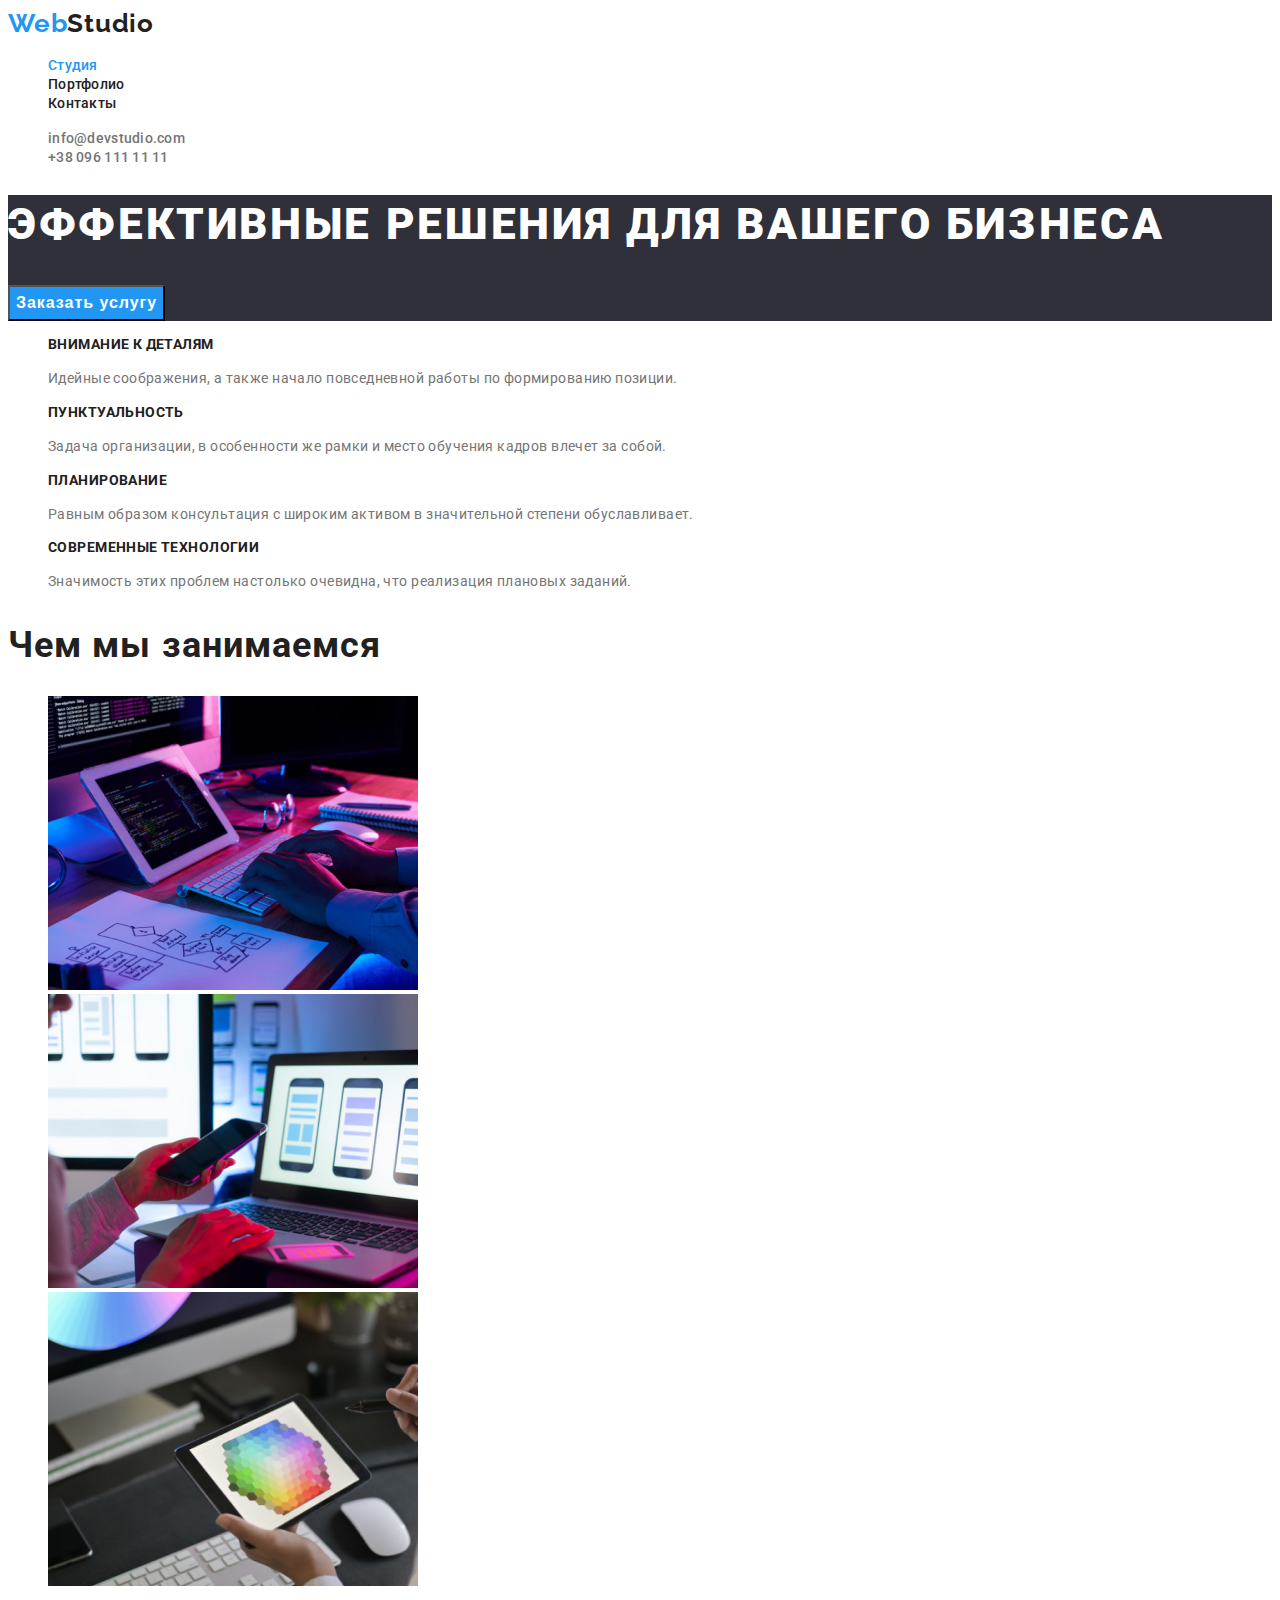
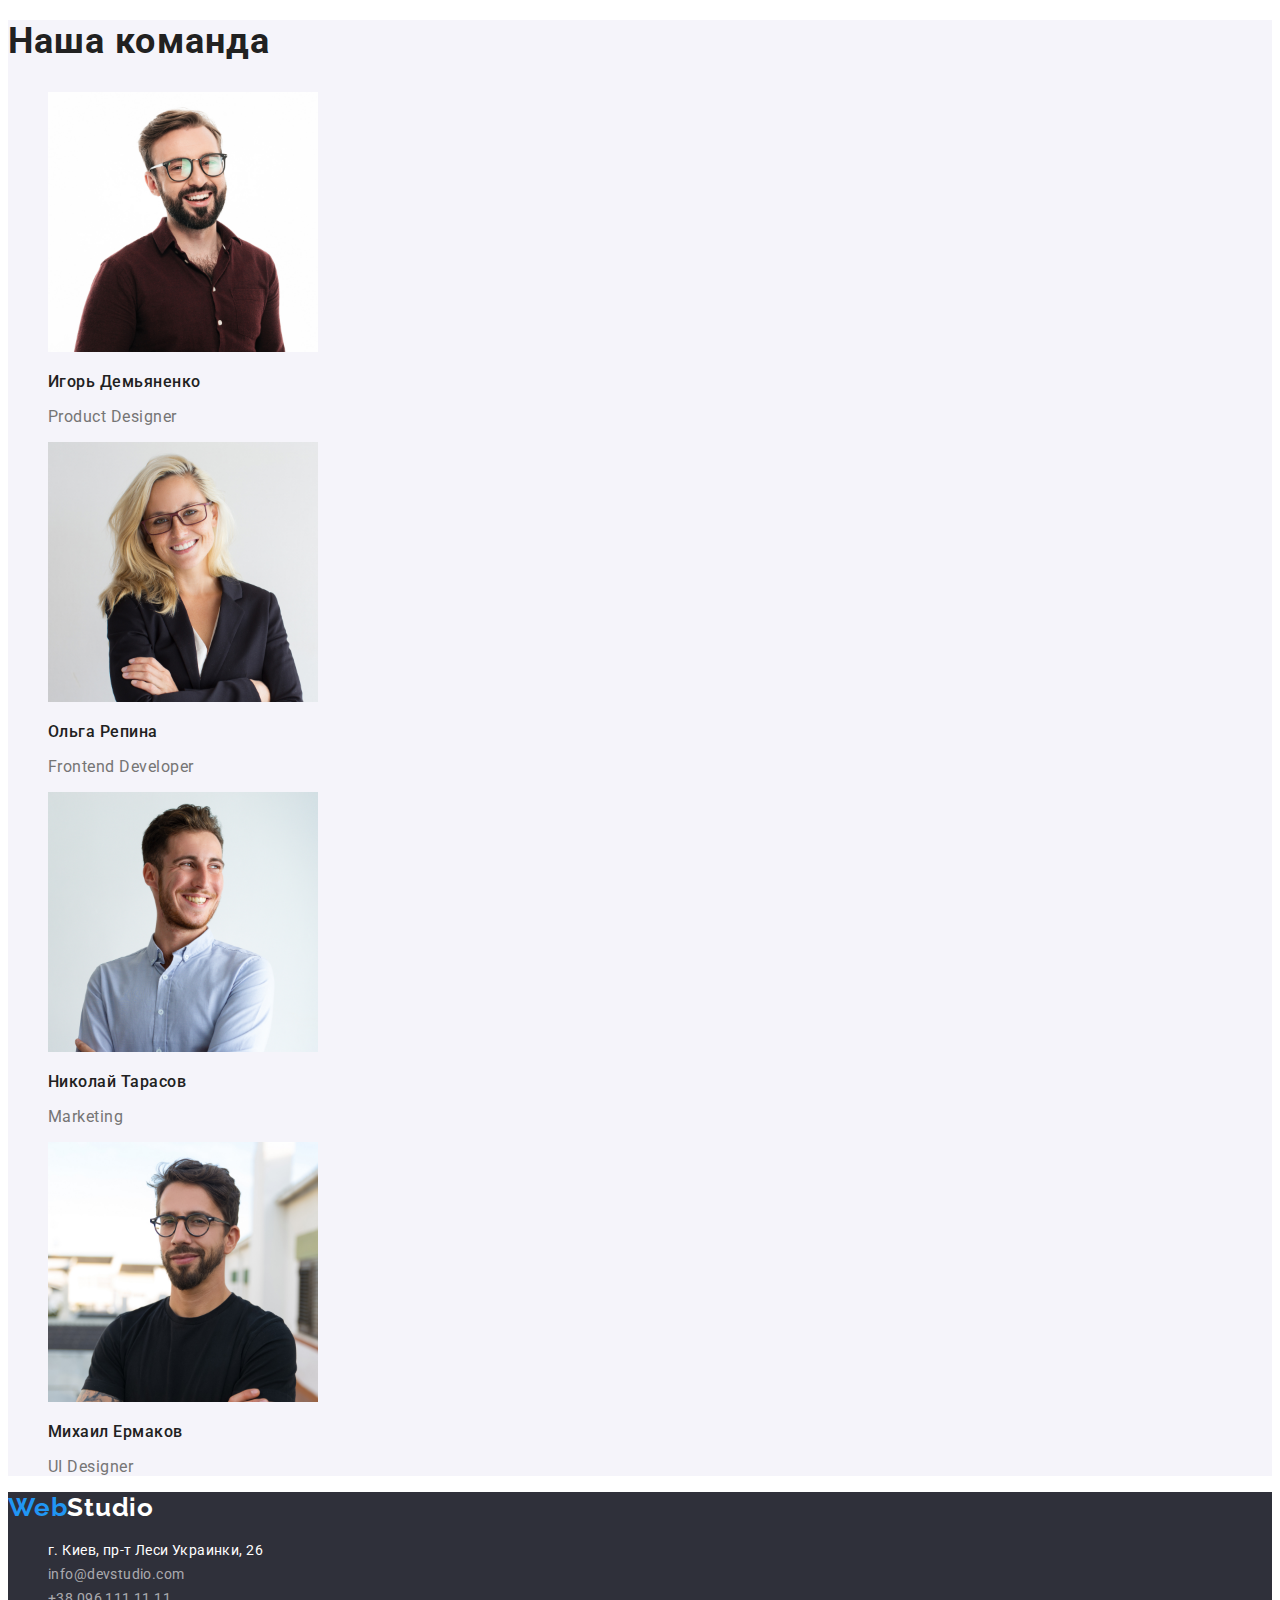
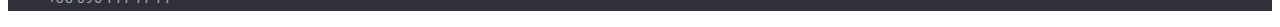
<file: index.html>
<!DOCTYPE html>
<html lang="ru">

<head>
    <meta charset="UTF-8">
    <meta name="viewport" content="width=device-width, initial-scale=1.0" />
    <title>Вебстудия</title>
    <link rel="preconnect" href="https://fonts.gstatic.com">
    <link href="https://fonts.googleapis.com/css2?family=Raleway:wght@700&family=Roboto:wght@400;500;700;900&display=swap"
        rel="stylesheet">
    <link rel="stylesheet" href="https://cdnjs.cloudflare.com/ajax/libs/modern-normalize/1.0.0/modern-normalize.min.css"
        integrity="sha512-ISS7cAi1PEhQ8jnbJpJZMd29NlhNj4AWYyLOSp2CE/CsHxTCu+r+t0D2yoJudVrd0/8fTVPUVDzY5Tvli75u/g=="
        crossorigin="anonymous" />
    <link rel="stylesheet" href="./css/styles.css">
</head>

<body>
    <!--Шапка сайта-->
    <header class="header">
        <nav class="navigation">
            <a class="logo link" href="/" lang="en">Web<span class="logo-black">Studio</span></a>
            <ul class="site-nav list">
                <li class="head-item"><a class="nav-link link current" href="">Студия</a></li>
                <li class="head-item"><a class="nav-link link" href="./portfolio.html">Портфолио</a></li>
                <li class="head-item"><a class="nav-link link" href="">Контакты</a></li>
            </ul>
        </nav>
            <ul class="contacts list">
                <li class="head-item"><a class="mail-link link" href="mailto:info@devstudio.com">info@devstudio.com</a></li>
                <li class="head-item"><a class="tel-link link" href="tel:+380961111111">+38 096 111 11 11</a></li>
            </ul>
    </header>
    <main>
        <!--Hero-->
        <section class="hero">
            <h1 class="hero-title">Эффективные решения для вашего бизнеса</h1>
            <button class="hero-btn button" type="button">Заказать услугу</button>
        </section>
        <!--Преимущества-->
        <section class="section">
            <h2 hidden>Преимущества</h2>
            <ul class="features list">
                <li class="features-list">
                    <h3 class="feature-title">Внимание к деталям</h3>
                    <p class="description">Идейные соображения, а также начало повседневной работы по формированию позиции.</p>
                </li>
                <li class="features-list">
                    <h3 class="feature-title">Пунктуальность</h3>
                    <p class="description">Задача организации, в особенности же рамки и место обучения кадров влечет за собой.</p>
                </li>
                <li class="features-list">
                    <h3 class="feature-title">Планирование</h3>
                    <p class="description">Равным образом консультация с широким активом в значительной степени обуславливает.</p>
                </li>
                <li class="features-list">
                    <h3 class="feature-title">Современные технологии</h3>
                    <p class="description">Значимость этих проблем настолько очевидна, что реализация плановых заданий.</p>
                </li>
            </ul>
        </section>
        <!--Чем мы занимаемся-->
        <section class="services">
            <h2 class="title">Чем мы занимаемся</h2>
            <ul class="services-list list">
                <li class="services-list-item">
                    <img class="services-list-img" src="./images/img.jpg" alt="Разработчик пишет код" width="370" height="294">
                </li>
                <li class="services-list-item">
                    <img class="services-list-img" src="./images/img(1).jpg" alt="Разработчик адаптирует код для телефона" width="370" height="294">
                </li>
                <li class="services-list-item">
                    <img class="services-list-img" src="./images/img(2).jpg" alt="Разработчик адаптирует код для планшета" width="370" height="294">
                </li>
            </ul>
        </section>
        <!--Наша команда-->
        <section class="team">
            <h2 class="title">Наша команда</h2>
            <ul class="team-list list">
                <li class="team-list-item">
                    <img class="team-list-img" src="./images/img(3).jpg" alt="Игорь" width="270" height="260">
                    <h3 class="team-list-title">Игорь Демьяненко</h3>
                    <p class="team-list-position" lang="en">Product Designer</p>
                </li>
                <li class="team-list-item">
                    <img class="team-list-img" src="./images/img(4).jpg" alt="Ольга" width="270" height="260">
                    <h3 class="team-list-title">Ольга Репина</h3>
                    <p class="team-list-position" lang="en">Frontend Developer</p>
                </li>
                <li class="team-list-item">
                    <img class="team-list-img" src="./images/img(5).jpg" alt="Николай" width="270" height="260">
                    <h3 class="team-list-title">Николай Тарасов</h3>
                    <p class="team-list-position" lang="en">Marketing</p>
                </li>
                <li class="team-list-item">
                    <img class="team-list-img" src="./images/img(6).jpg" alt="Михаил" width="270" height="260">
                    <h3 class="team-list-title">Михаил Ермаков</h3>
                    <p class="team-list-position" lang="en">UI Designer</p>
                </li>
            </ul>
        </section>
    </main>
    <!--Подвал сайта-->
    <footer class="footer">
        <a class="logo link" href="" lang="en">Web<span class="logo-white">Studio</span></a>
        <address class="address">
            <ul class="footer-contacts list">
                <li class="footer-contacts-list"><a class="footer-adress white link" href="https://goo.gl/maps/LXZm2R2SJm3Z9BvE9">г. Киев, пр-т Леси Украинки, 26</a></li>
                <li class="footer-contacts-list"><a class="footer-adress link" href="mailto:info@devstudio.com" lang="en">info@devstudio.com</a></li>
                <li class="footer-contacts-list"><a class="footer-adress link" href="tel:+380961111111">+38 096 111 11 11</a></li>
            </ul>
        </address>   
    </footer>
</body>
</html>
</file>
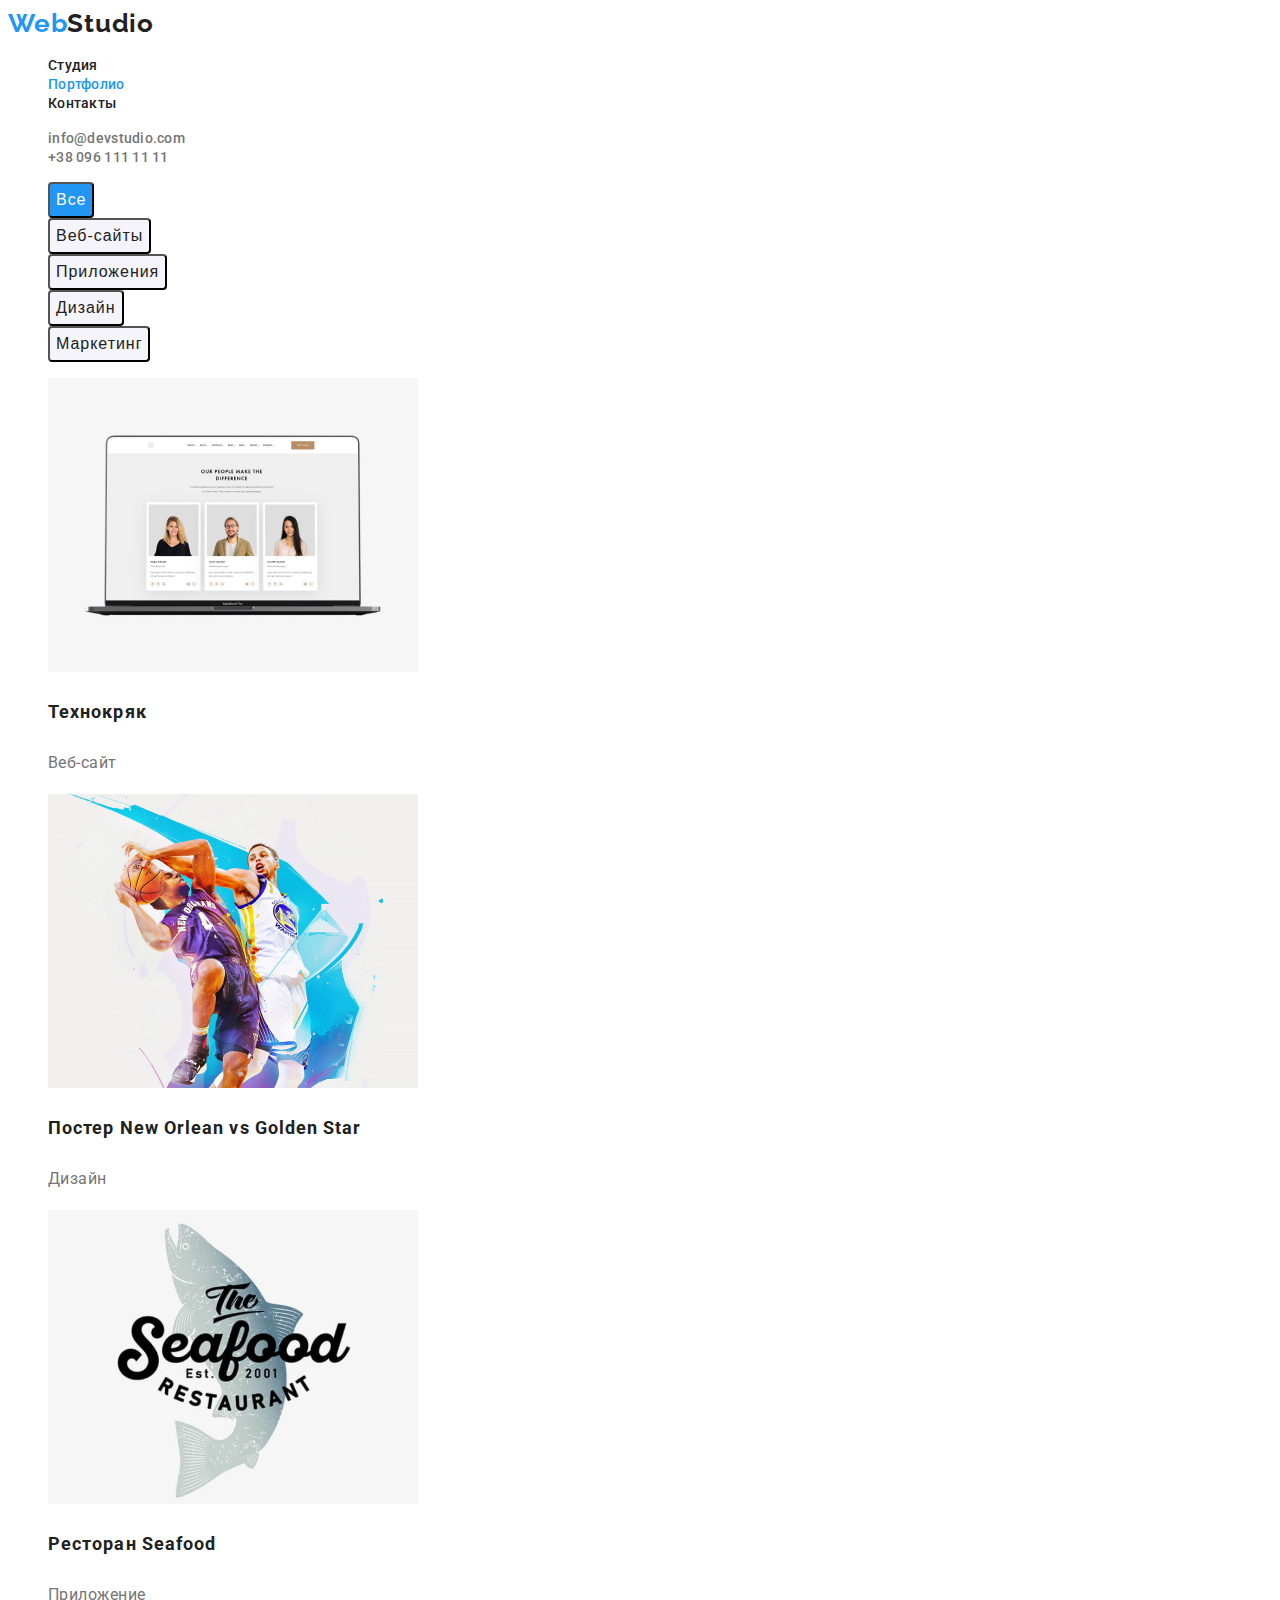
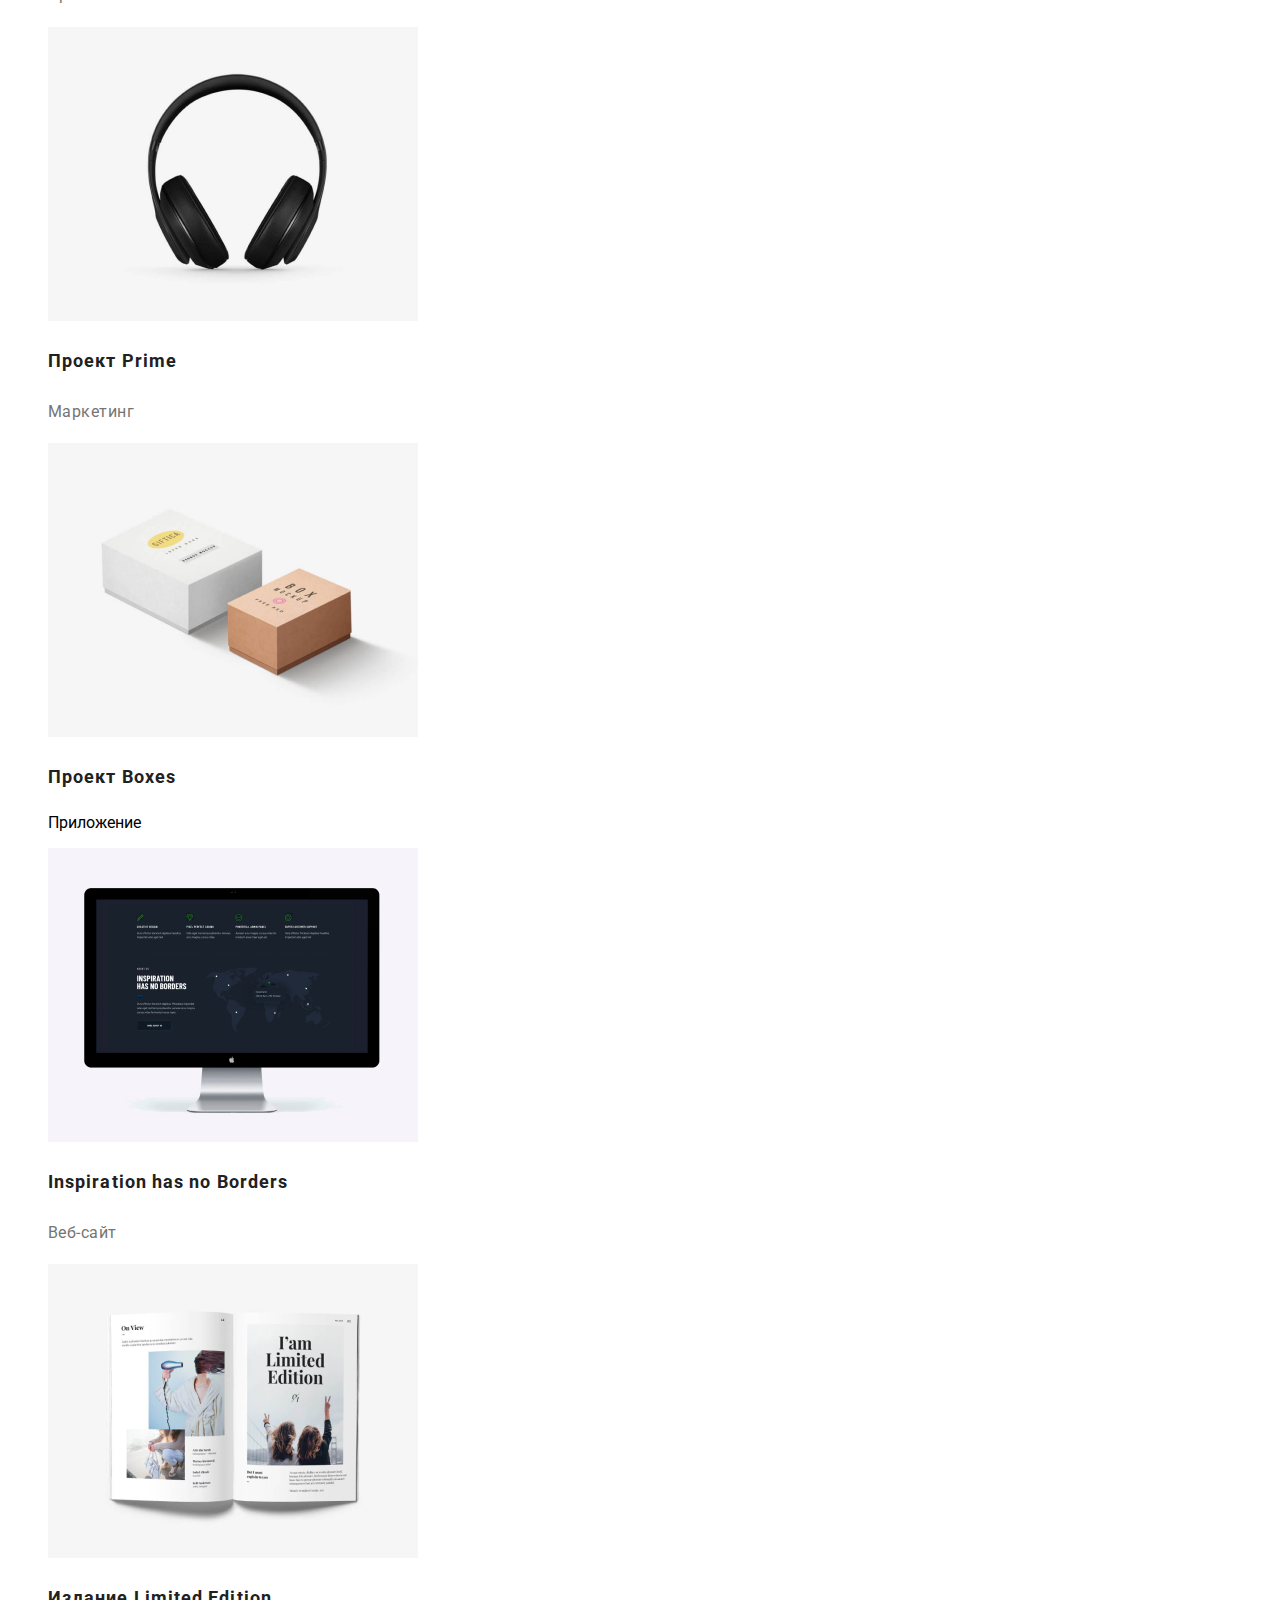
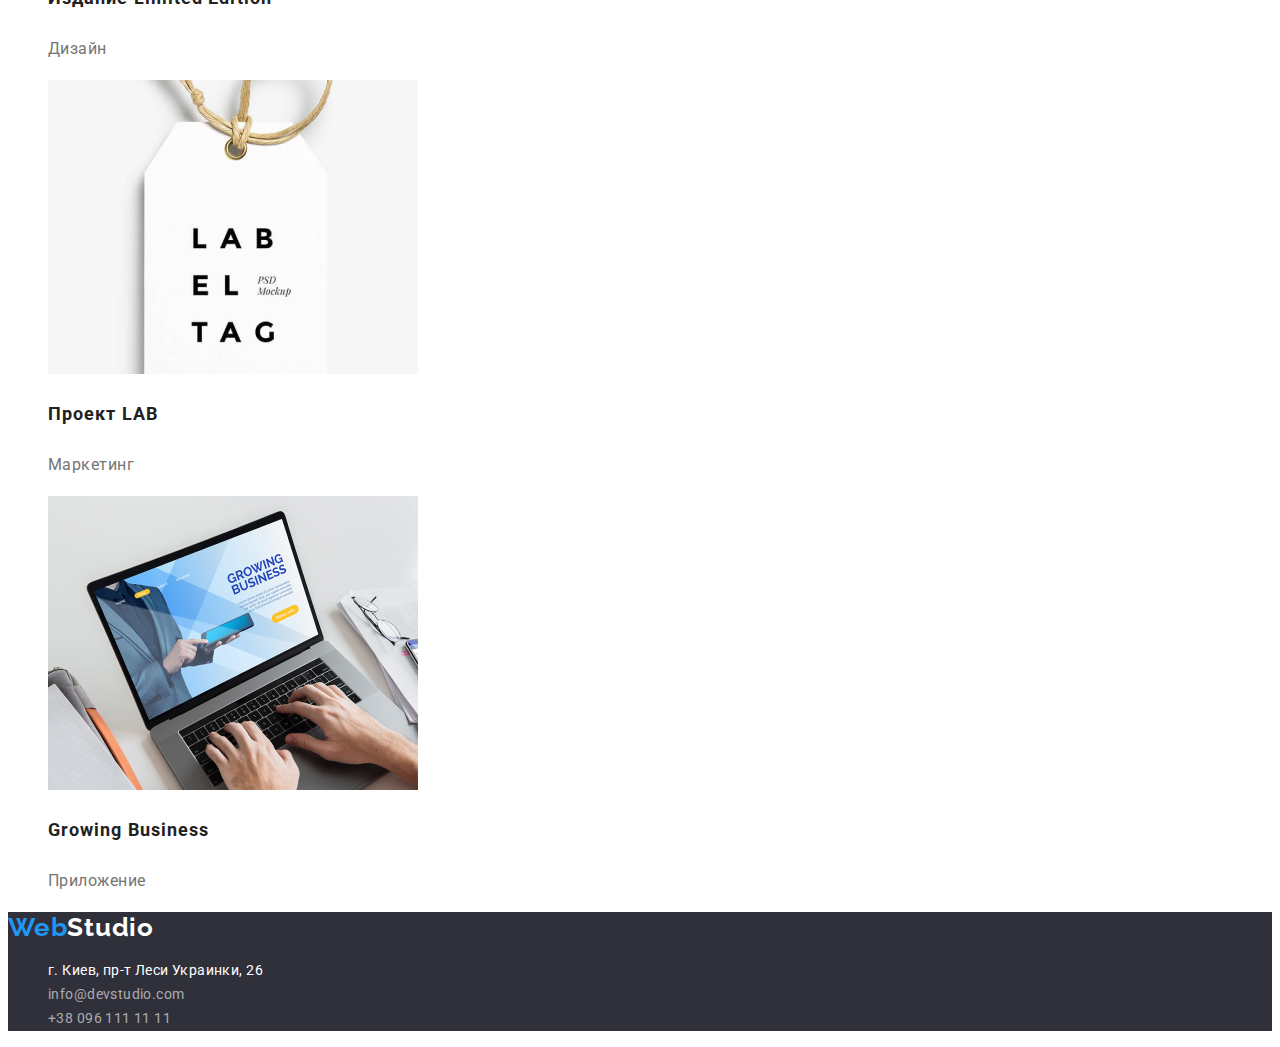
<file: portfolio.html>
<!DOCTYPE html>
<html lang="ru">

<head>
    <meta charset="UTF-8">
    <meta name="viewport" content="width=device-width, initial-scale=1.0" />
    <title>Портфолио</title>
    <link rel="preconnect" href="https://fonts.gstatic.com">
    <link
        href="https://fonts.googleapis.com/css2?family=Raleway:wght@700&family=Roboto:wght@400;500;700;900&display=swap"
        rel="stylesheet">
    <link rel="stylesheet" href="https://cdnjs.cloudflare.com/ajax/libs/modern-normalize/1.0.0/modern-normalize.min.css"
        integrity="sha512-ISS7cAi1PEhQ8jnbJpJZMd29NlhNj4AWYyLOSp2CE/CsHxTCu+r+t0D2yoJudVrd0/8fTVPUVDzY5Tvli75u/g=="
        crossorigin="anonymous" />
    <link rel="stylesheet" href="./css/styles.css">
</head>

<body>
    <!--Шапка сайта-->
    <header class="header">
        <nav class="navigation">
            <a class="logo link" href="/" lang="en">Web<span class="logo-black">Studio</span></a>
            <ul class="site-nav list">
                <li class="head-item"><a class="nav-link link" href="./index.html">Студия</a></li>
                <li class="head-item"><a class="nav-link link current" href="">Портфолио</a></li>
                <li class="head-item"><a class="nav-link link" href="">Контакты</a></li>
            </ul>
        </nav>
        <ul class="contacts list">
            <li class="head-item"><a class="mail-link link" href="mailto:info@devstudio.com">info@devstudio.com</a>
            </li>
            <li class="head-item"><a class="tel-link link" href="tel:+380961111111">+38 096 111 11 11</a></li>
        </ul>
    </header>
    <main>
        <section class="portfolio">
            <ul class="portfolio-list list">
                <li class="portfolio-list-item">
                    <h2 hidden>кнопка-все</h2>
                    <button class="modal-btn blue button" type="button">Все</button>
                </li>
                <li class="portfolio-list-item">
                    <h2 hidden>кнопка-веб-сайты</h2>
                    <button class="modal-btn button" type="button">Веб-сайты</button>
                </li>
                <li class="portfolio-list-item">
                    <h2 hidden>кнопка-приложения</h2>
                    <button class="modal-btn button" type="button">Приложения</button>
                </li>
                <li class="portfolio-list-item">
                    <h2 hidden>кнопка-дизайн</h2>
                    <button class="modal-btn button" type="button">Дизайн</button>
                </li>
                <li class="portfolio-list-item">
                    <h2 hidden>кнопка-маркетинг</h2>
                    <button class="modal-btn button" type="button">Маркетинг</button>
                </li>
            </ul>
            <h2 hidden>projects</h2>
            <ul class="projects-list list">
                <li>
                    <a href=""><img src="./images/technocryak.jpg" alt="изображение сайта" width="370" height="294"></a>
                    <h3 class="projects-list-title">Технокряк</h3>
                    <p class="projects-list-text">Веб-сайт</p>
                </li>
                <li>
                    <a href=""><img src="./images/neworlean.jpg" alt="изображение постера" width="370" height="294"></a>
                    <h3 class="projects-list-title">Постер New Orlean vs Golden Star</h3>
                    <p class="projects-list-text">Дизайн</p>
                </li>
                <li>
                    <a href=""><img src="./images/seafood.jpg" alt="приложение ресторана" width="370" height="294"></a>
                    <h3 class="projects-list-title">Ресторан Seafood</h3>
                    <p class="projects-list-text">Приложение</p>
                </li>
                <li>
                    <a href=""><img src="./images/prime.jpg" alt="изображение проекта маркетинга" width="370" height="294"></a>
                    <h3 class="projects-list-title">Проект Prime</h3>
                    <p class="projects-list-text">Маркетинг</p>
                </li>
                <li>
                    <a href=""><img src="./images/boxes.jpg" alt="изображение приложения проекта" width="370" height="294"></a>
                    <h3 class="projects-list-title">Проект Boxes</h3>
                    <p >Приложение</p>
                </li>
                <li>
                    <a href=""><img src="./images/inspiration.jpg" alt="изображение сайта" width="370" height="294"></a>
                    <h3 class="projects-list-title">Inspiration has no Borders</h3>
                    <p class="projects-list-text">Веб-сайт</p>
                </li>
                <li>
                    <a href=""><img src="./images/limitededition.jpg" alt="изображение дизайна издания" width="370" height="294"></a>
                    <h3 class="projects-list-title">Издание Limited Edition</h3>
                    <p class="projects-list-text">Дизайн</p>
                </li>
                <li>
                    <a href=""><img src="./images/lab.jpg" alt="изображение проекта маркетинга" width="370" height="294"></a>
                    <h3 class="projects-list-title">Проект LAB</h3>
                    <p class="projects-list-text">Маркетинг</p>
                </li>
                <li>
                    <a href=""><img src="./images/growingbusiness.jpg" alt="изображение приложения" width="370" height="294"></a>
                    <h3 class="projects-list-title">Growing Business</h3>
                    <p class="projects-list-text">Приложение</p>
                </li>
            </ul>
        </section>
    </main>
    <!--Подвал сайта-->
    <footer class="footer">
        <a class="logo link" href="" lang="en">Web<span class="logo-white">Studio</span></a>
        <address class="address">
            <ul class="footer-contacts list">
                <li class="footer-contacts-list"><a class="footer-adress white link"
                        href="https://goo.gl/maps/LXZm2R2SJm3Z9BvE9">г. Киев, пр-т Леси Украинки, 26</a></li>
                <li class="footer-contacts-list"><a class="footer-adress link" href="mailto:info@devstudio.com"
                        lang="en">info@devstudio.com</a></li>
                <li class="footer-contacts-list"><a class="footer-adress link" href="tel:+380961111111">+38 096 111 11
                        11</a></li>
            </ul>
        </address>
    </footer>
</body>

</html>
</file>
<file: css/styles.css>
:root {
  --main-font: "Roboto", sans-serif;
  --secondary-font: "Raleway", sans-serif;
  --accent-color: #2196f3;
  --footer-color: #2f303a;
  --background-color: #ffffff;
  --font-color: #212121;
  --description-color: #757575;
  --secondary-background: #f5f4fa;
  --adress-color: rgba(255, 255, 255, 0.6);
}

body {
  font-family: var(--main-font);
  background-color: var(--background-color);
}

.link {
  text-decoration: none;
}

.list {
  list-style: none;
}

.address {
  font-style: normal;
}

/*COMPONENTS*/
.logo {
  font-family: var(--secondary-font);
  font-weight: 700;
  font-size: 26px;
  line-height: 1.19;
  letter-spacing: 0.03em;
  color: var(--accent-color);
}
.button {
  font-weight: 700;
  font-size: 16px;
  line-height: 1.88;
  letter-spacing: 0.06em;
  cursor: pointer;
}
/*END COMPONENTS*/

/*SITE NAV*/
.logo-black {
  color: var(--font-color);
}
.nav-link {
  font-weight: 500;
  font-size: 14px;
  line-height: 1.14;
  letter-spacing: 0.02em;
  color: var(--font-color);
}
.head-item .link:hover,
.head-item .link:focus {
  color: var(--accent-color);
}
.site-nav .link.current {
  color: var(--accent-color);
}
.tel-link,
.mail-link {
  font-weight: 500;
  font-size: 14px;
  line-height: 1.14;
  letter-spacing: 0.02em;
  color: var(--description-color);
}
/*END SITE NAV*/

/*HERO*/
.hero {
  background-color: var(--footer-color);
}
.hero-title {
  font-weight: 900;
  font-size: 44px;
  line-height: 1.36;
  letter-spacing: 0.06em;
  color: var(--background-color);
  text-transform: uppercase;
}
.hero-btn {
  background-color: var(--accent-color);
  color: var(--background-color);
}
/*END HERO*/

/*FEATURES*/
.feature-title {
  text-transform: uppercase;
  font-weight: 700;
  font-size: 14px;
  line-height: 1.14;
  letter-spacing: 0.03em;
  color: var(--font-color);
}
.description {
  font-size: 14px;
  line-height: 1.71;
  letter-spacing: 0.03em;
  color: var(--description-color);
}
/*END FEATURES*/

/*SERVICES*/
.title {
  font-weight: 700;
  font-size: 36px;
  line-height: 1.17;
  letter-spacing: 0.03em;
  color: var(--font-color);
}
/*END SERVICES*/

/*TEAM*/
.team {
  background-color: var(--secondary-background);
}
.team-list-title {
  font-weight: 500;
  font-size: 16px;
  line-height: 1.19;
  letter-spacing: 0.03em;
  color: var(--font-color);
}
.team-list-position {
  font-size: 16px;
  line-height: 1.19;
  letter-spacing: 0.03em;
  color: var(--description-color);
}
/*END TEAM*/

/*FOOTER*/
.footer {
  background-color: var(--footer-color);
}
.logo-white {
  color: var(--background-color);
}
.footer-adress {
  font-size: 14px;
  line-height: 1.71;
  letter-spacing: 0.03em;
  color: var(--adress-color);
}
.footer-adress:hover,
.footer-adress:focus {
  color: var(--background-color);
}
.footer-adress.white {
  color: var(--background-color);
}
/*END FOOTER*/

/*PORTFOLIO*/
.modal-btn {
  font-weight: 500;
  color: var(--font-color);
  border-radius: 4px;
  background-color: var(--secondary-background);
}
.modal-btn:hover,
.modal-btn:focus {
  background-color: var(--accent-color);
  color: var(--background-color);
}
.modal-btn.blue {
  background-color: var(--accent-color);
  color: var(--background-color);
}
.projects-list-title {
  font-weight: 700;
  font-size: 18px;
  line-height: 2;
  letter-spacing: 0.06em;
  color: var(--font-color);
}
.projects-list-text {
  font-size: 16px;
  line-height: 1.88;
  letter-spacing: 0.03em;
  color: var(--description-color);
}
/*END PORTFOLIO*/
</file>
